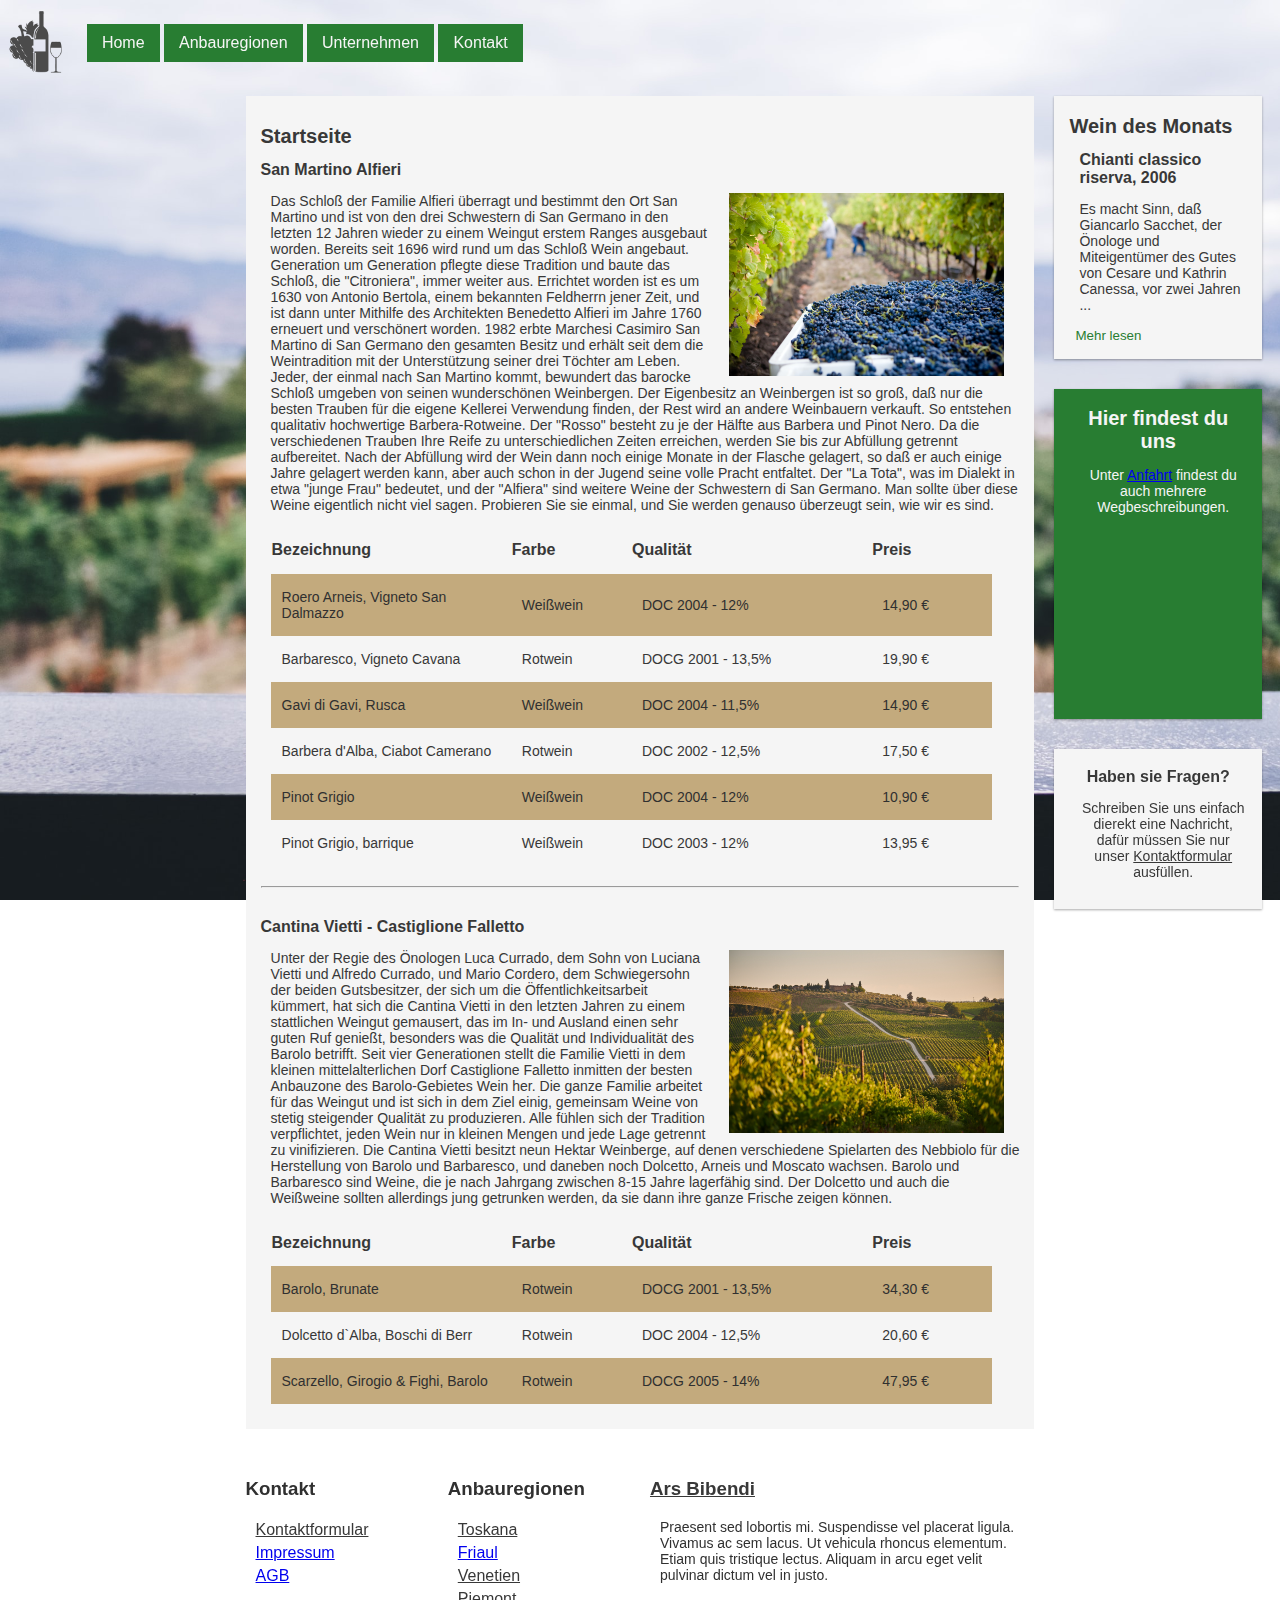
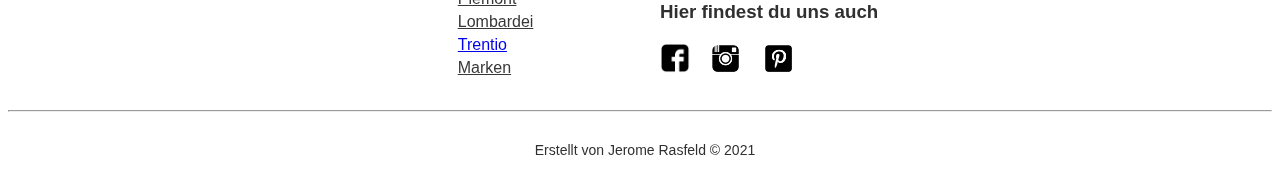
<file: index.html>
<!DOCTYPE html>
<html>
  <head>
    <title>Ars Bibendi | Weinhandel aus Hildesheim</title>
    <link rel="icon" href="img/bildmarke_trans.png">

    <meta charset="utf-8">

    <link rel="stylesheet" type="text/css" href="css/style.css">
    <link rel="stylesheet" type="text/css" href="css/menu.css">
    <link rel="stylesheet" href="css/table.css">

    <style>
      /* Hintergrundbild */
      body {
      background-image: url(/img/vineyaed_wine.jpg);
      background-size: cover;
      background-repeat: no-repeat;
      background-attachment: fixed;
      }
    </style>
  </head>

  <body>
      <div class="header">
            <img src="../img/bildmarke_trans.png" alt="illustration"/>
            <button class="button"><a href="../index.html">Home</a></button>
            <div class="dropdown-anbauregionen">
                <button class="button">Anbauregionen</button>
                <div class="dropdown-subitems-anbauregionen">
                    <a href="toskana.html">Toskana</a>
                    <a href="friaul.html">Friaul</a>
                    <a href="venetien.html">Venetien</a>
                    <a href="piemont.html">Piemont</a>
                    <a href="lombardei.html">Lombardei</a>
                    <a href="trentio.html">Trentio</a>
                    <a href="marken.html">Marken</a>
                </div>
            </div>
            <button class="button"><a href="unternehmen.html">Unternehmen</a></button>
            <div class="dropdown-kontakt">
                <button class="button">Kontakt</button>
                <div class="dropdown-subitems-kontakt">
                    <a href="direktkontakt.html">Direktkontakt</a>
                    <a href="anfahrt.html">Anfahrt</a>
                </div>
            </div>
      </div>
      
        <div class="row">
          <div class="col-3 col-s-12 menu">
          </div>
            
          <div class="col-6 col-s-12">
            <div class="content">
              <h1>Startseite</h1>
              <h2>San Martino Alfieri</h2>
              <p><img src="../img/toskana_grape.jpg" alt="Toskana Traube"></p>
              <p>Das Schloß der Familie Alfieri überragt und bestimmt den Ort San Martino und ist von den drei Schwestern di San Germano in den letzten 12 Jahren wieder 
                zu einem Weingut erstem Ranges ausgebaut worden. Bereits seit 1696 wird rund um das Schloß Wein angebaut. Generation um Generation pflegte diese Tradition 
                und baute das Schloß, die "Citroniera", immer weiter aus. Errichtet worden ist es um 1630 von Antonio Bertola, einem bekannten Feldherrn jener Zeit, und ist 
                dann unter Mithilfe des Architekten Benedetto Alfieri im Jahre 1760 erneuert und verschönert worden. 1982 erbte Marchesi Casimiro San Martino di San Germano 
                den gesamten Besitz und erhält seit dem die Weintradition mit der Unterstützung seiner drei Töchter am Leben. Jeder, der einmal nach San Martino kommt, 
                bewundert das barocke Schloß umgeben von seinen wunderschönen Weinbergen. Der Eigenbesitz an Weinbergen ist so groß, daß nur die besten Trauben für die 
                eigene Kellerei Verwendung finden, der Rest wird an andere Weinbauern verkauft. So entstehen qualitativ hochwertige Barbera-Rotweine. Der "Rosso" besteht zu 
                je der Hälfte aus Barbera und Pinot Nero. Da die verschiedenen Trauben Ihre Reife zu unterschiedlichen Zeiten erreichen, werden Sie bis zur Abfüllung getrennt 
                aufbereitet. Nach der Abfüllung wird der Wein dann noch einige Monate in der Flasche gelagert, so daß er auch einige Jahre gelagert werden kann, aber auch schon 
                in der Jugend seine volle Pracht entfaltet. Der "La Tota", was im Dialekt in etwa "junge Frau" bedeutet, und der "Alfiera" sind weitere Weine der Schwestern 
                di San Germano. Man sollte über diese Weine eigentlich nicht viel sagen. Probieren Sie sie einmal, und Sie werden genauso überzeugt sein, wie wir es sind.</p>
              <table>
                      <tr>
                      <td width="200px" align="left"><h2>Bezeichnung</h2></td>
                      <td width="100px" align="left"><h2>Farbe</h2></td>
                      <td width="200" align="left"><h2>Qualität</h2></td>
                      <td width="100px" align="left"><h2>Preis</h2></td>
                      </tr>
            
                      <tr>
                      <td><p>Roero Arneis, Vigneto San Dalmazzo</p></td>
                      <td><p>Weißwein</p></td>
                      <td><p>DOC 2004 - 12%</p></td>
                      <td><p>14,90 €</p></td>
                      </tr>
            
                      <tr>
                      <td><p>Barbaresco, Vigneto Cavana</p></td>
                      <td><p>Rotwein</p></td>
                      <td><p>DOCG 2001 - 13,5%</p></td>
                      <td><p>19,90 €</p></td>
                      </tr>
            
                      <tr>
                      <td><p>Gavi di Gavi, Rusca</p></td>
                      <td><p>Weißwein</p></td>
                      <td><p>DOC 2004 - 11,5%</p></td>
                      <td><p>14,90 €</p></td>
                      </tr>
            
                      <tr>
                      <td><p>Barbera d'Alba, Ciabot Camerano</p></td>
                      <td><p>Rotwein</p></td>
                      <td><p>DOC 2002 - 12,5%</p></td>
                      <td><p>17,50 €</p></td>
                      </tr>
            
                      <tr>
                      <td><p>Pinot Grigio</p></td>
                      <td><p>Weißwein</p></td>
                      <td><p>DOC 2004 - 12%</p></td>
                      <td><p>10,90 €</p></td>
                      </tr>
            
                      <tr>
                      <td><p>Pinot Grigio, barrique</p></td>
                      <td><p>Weißwein</p></td>
                      <td><p>DOC 2003 - 12%</p></td>
                      <td><p>13,95 €</p></td>
                      </tr>
              </table>
              <hr>
              <h2>Cantina Vietti - Castiglione Falletto</h2>
              <p><img src="../img/toskana_vineyard.jpg" alt="Toskana Weinfeld"></p>
              <p>Unter der Regie des Önologen Luca Currado, dem Sohn von Luciana Vietti und Alfredo Currado, und Mario Cordero, dem Schwiegersohn der beiden Gutsbesitzer, 
                der sich um die Öffentlichkeitsarbeit kümmert, hat sich die Cantina Vietti in den letzten Jahren zu einem stattlichen Weingut gemausert, das im In- und Ausland 
                einen sehr guten Ruf genießt, besonders was die Qualität und Individualität des Barolo betrifft. Seit vier Generationen stellt die Familie Vietti in dem kleinen 
                mittelalterlichen Dorf Castiglione Falletto inmitten der besten Anbauzone des Barolo-Gebietes Wein her. Die ganze Familie arbeitet für das Weingut und ist 
                sich in dem Ziel einig, gemeinsam Weine von stetig steigender Qualität zu produzieren. Alle fühlen sich der Tradition verpflichtet, jeden Wein nur in kleinen 
                Mengen und jede Lage getrennt zu vinifizieren. Die Cantina Vietti besitzt neun Hektar Weinberge, auf denen verschiedene Spielarten des Nebbiolo für 
                die Herstellung von Barolo und Barbaresco, und daneben noch Dolcetto, Arneis und Moscato wachsen. Barolo und Barbaresco sind Weine, die je nach Jahrgang 
                zwischen 8-15 Jahre lagerfähig sind. Der Dolcetto und auch die Weißweine sollten allerdings jung getrunken werden, da sie dann ihre ganze Frische zeigen können.</p>
              <table>
                <tr>
                <td width="200px" align="left"><h2>Bezeichnung</h2></td>
                <td width="100px" align="left"><h2>Farbe</h2></td>
                <td width="200" align="left"><h2>Qualität</h2></td>
                <td width="100px" align="left"><h2>Preis</h2></td>
                </tr>
            
                <tr>
                <td><p>Barolo, Brunate</p></td>
                <td><p>Rotwein</p></td>
                <td><p>DOCG 2001 - 13,5%</p></td>
                <td><p>34,30 €</p></td>
                </tr>
            
                <tr>
                <td><p>Dolcetto d`Alba, Boschi di Berr</p></td>
                <td><p>Rotwein</p></td>
                <td><p>DOC 2004 - 12,5%</p></td>
                <td><p>20,60 €</p></td>
                </tr>
            
                <tr>
                <td><p>Scarzello, Girogio & Fighi, Barolo</p></td>
                <td><p>Rotwein</p></td>
                <td><p>DOCG 2005 - 14%</p></td>
                <td><p>47,95 €</p></td>
                </tr>
              </table>
            </div>
          </div>
            
              
          <div class="col-3 col-s-12">
            <div class="aside" style="text-align: left;">
              <h1>Wein des Monats</h1>
              <h2 style="padding-left: 10px;">Chianti classico riserva, 2006</h2>
                <p>Es macht Sinn, daß Giancarlo Sacchet, der Önologe und Miteigentümer des
                  Gutes von Cesare und Kathrin Canessa, vor zwei Jahren
                  <span id="dots">...</span><span id="more">
                    zum "Winemaker ofthe year" bei der "Wine and Spirit Competition" in London 
                    gewählt wurde. Wahre Meisterschaft manifestiert sich gerade dann, wenn der
                    Witterungsverlauf alles andere als optimal war. Was dieser Mann aus den
                    mehr oder weniger problematischen Chianti-Classico-Jahrgängen seit 2001
                    herausholt, ist atemberaubend. Ab dem 2001er Riserva war schon zu spüren,
                    was beim 2004er noch eklatanter wird: Durch das Herunterfahren der Erträge
                    durch scharfe Traubenselektion und durch nachhaltige Extraktion gelingt
                    diesem Mann ein ungwöhnlich "stoffiger" Wein, der - wie seine Vorgänger -
                    von der vorsichtigen Reifung in kleinen, frischen Eichenfässern enorm
                    profiert hat.</span></p>
                <button onclick="myFunction()" id="myBtn">Mehr lesen</button>
            </div>
          </div>

          <div class="col-3 col-s-12">
            <div class="aside-map">
              <h1>Hier findest du uns</h1>
              <p>Unter <a href="anfahrt.html">Anfahrt</a> findest du auch mehrere Wegbeschreibungen.</p>
              <div style='height:175px;width:100%;'>
                <iframe width="100%" height="175" src=https://maps.google.de/maps?hl=de&q=Berufsbildende+Schulen+der+Stadt+Osnabrück%20%20Stüvestraße+35%20Osnabrück&t=&z=7&ie=utf8&iwloc=b&output=embed frameborder="0" scrolling="no" marginheight="0" marginwidth="0" style='height:100%;width:100%;'><a href="http://schulbiologiezentrum-leipzig.de/"  style="font-size:10px;" title="Schule" target="_blank"></a></iframe><p style="text-align:right; margin:0px; padding-top:-10px; line-height:10px;font-size:10px;margin-top: -25px;"><a href=""  style="font-size:10px;" title="" target="_blank"></a></p>
              </div>
            </div>
          </div>

          <div class="col-3 col-s-12">
            <div class="aside">
              <h2>Haben sie Fragen?</h2>
              <p>Schreiben Sie uns einfach dierekt eine Nachricht, dafür müssen Sie nur unser <a href="kontaktformular.html"  style="color: #383838;">Kontaktformular</a> ausfüllen.</p>
            </div>
          </div>
        </div>
          
      <div class="footer">
          <div class="row">
            <div class="col-3"></div>
                    <div class="col-2 col-s-6 footer">
                          <h3>Kontakt</h3>
                              <li><a href="kontaktformular.html"  style="color: #383838;">Kontaktformular</a></li>
                              <li><a href="impressum.html">Impressum</a></li>
                              <li><a href="agb.html">AGB</a></li>
                      </div>
                      <div class="col-2 col-s-6 footer">
                        <h3>Anbauregionen</h3>
                          <li><a href="toskana.html" style="color: #383838;">Toskana</a></li>
                          <li><a href="friaul.html">Friaul</a></li>
                          <li><a href="venetien.html" style="color: #383838;">Venetien</a></li>
                          <li><a href="piemont.html" style="color: #383838;">Piemont</a></li>
                          <li><a href="lombardei.html" style="color: #383838;">Lombardei</a></li>
                          <li><a href="trentio.html">Trentio</a></li>
                          <li><a href="marken.html" style="color: #383838;">Marken</a></li>
                      </div>
                      <div class="col-4 col-s-12 footer">
                          <h3><a href="../index.html" style="color: #383838;">Ars Bibendi</a></h3>
                          <p>Praesent sed lobortis mi. Suspendisse vel placerat ligula. Vivamus ac sem lacus. Ut vehicula rhoncus elementum. Etiam quis tristique lectus. Aliquam in arcu eget velit pulvinar dictum vel in justo.</p>
                          <h3 style="padding-left: 10px;">Hier findest du uns auch</h3>
                          <div style="padding-left: 10px;">
                            <a href="https://www.facebook.com/" target="_blank"><img src="../img/facebook_icon.png" style="width: 30px;height: auto;"></a>
                            <a href="https://www.instagram.com/" target="_blank"><img src="../img/instagram_icon.png" style="width: 33px;height: auto;"></a>
                            <a href="https://www.pinterest.de/" target="_blank"><img src="../img/pinterest_icon.png" style="width: 33px;height: auto;"></a>
                          </div>
                      </div>
          </div>
        <hr>
        <p class="copyright">Erstellt von Jerome Rasfeld © 2021</p>
      </div>

      <script src="../javascript/script.js"></script>
      <script>
        AOS.init({
        duration: 1200,
        })
      </script>
  </body>
</html>
</file>
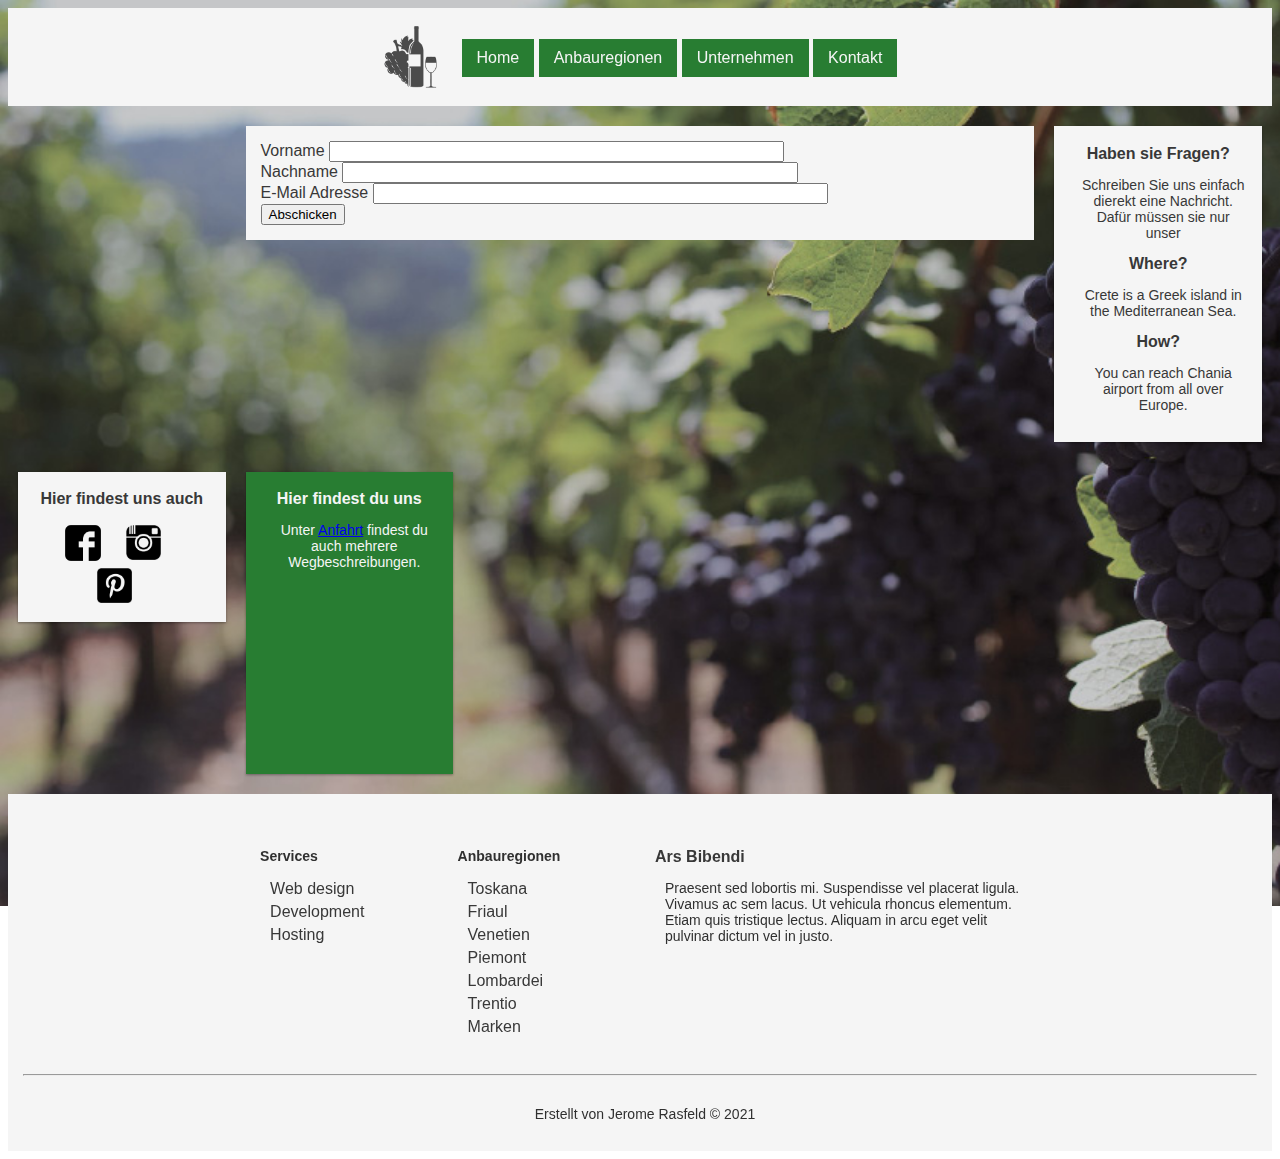
<file: html/kontaktformular.html>
<html>

    <head>
        <title>Weine aus Piemont | Ars Bibendi</title>
        <link rel="icon" href="../img/bildmarke_trans.png">
    
        <meta charset="utf-8">

        <link rel="stylesheet" type="text/css" href="../css/piemont_test.css"/>
        <link rel="stylesheet" type="text/css" href="../css/menu.css"/>
        <link rel="stylesheet" type="text/css" href="../css/formular.css"/>

        <style>
            /* Hintergrundbild */
            body {
            background-image: url(../img/vineyard.jpg);
            background-size: cover;
            background-repeat: no-repeat;
            background-attachment: fixed;
            }
        </style>

    </head>

    <body>
      <div class="header">
            <img src="../img/bildmarke_trans.png" alt="illustration"/>
            <button class="button"><a href="../index.html">Home</a></button>
            <div class="dropdown-anbauregionen">
                <button class="button">Anbauregionen</button>
                <div class="dropdown-subitems-anbauregionen">
                    <a href="toskana.html">Toskana</a>
                    <a href="friaul.html">Friaul</a>
                    <a href="venetien.html">Venetien</a>
                    <a href="piemont.html">Piemont</a>
                    <a href="lombardei.html">Lombardei</a>
                    <a href="trentio.html">Trentio</a>
                    <a href="marken.html">Marken</a>
                </div>
            </div>
            <button class="button"><a href="unternehmen.html">Unternehmen</a></button>
            <div class="dropdown-kontakt">
                <button class="button">Kontakt</button>
                <div class="dropdown-subitems-kontakt">
                    <a href="direktkontakt.html">Direktkontakt</a>
                    <a href="anfahrt.html">Anfahrt</a>
                </div>
            </div>
      </div>
      
      <div class="row">
        <div class="col-3 col-s-3 menu">

        </div>
          
        <div class="col-6 col-s-12">
          <div class="content">
            <div class="formular">
              <label for="vorname">Vorname</label>
              <input type="text" id="vorname" /><br>
              <label for="nachname">Nachname</label>
              <input type="text" id="nachname" /><br>
              <label for="mail">E-Mail Adresse</label>
              <input type="text" id="mail" />

              <br>
              <button type="submit">Abschicken</button>
            </div>
          </div>
        </div>
          
            
        <div class="col-3 col-s-12">
          <div class="aside">
            <h2>Haben sie Fragen?</h2>
            <p>Schreiben Sie uns einfach dierekt eine Nachricht. Dafür müssen sie nur unser <a href="kontaktformular.html"></a></p>
            <h2>Where?</h2>
            <p>Crete is a Greek island in the Mediterranean Sea.</p>
            <h2>How?</h2>
            <p>You can reach Chania airport from all over Europe.</p>
          </div>
        </div>

        <div class="col-3 col-s-12">
          <div class="aside icon">
            <h2>Hier findest uns auch</h2>
            <a href="https://www.facebook.com/" target="_blank"><img src="../img/facebook_icon.png" style="width: 40px;height: auto;"></a>
            <a href="https://www.instagram.com/" target="_blank"><img src="../img/instagram_icon.png" style="width: 43px;height: auto;"></a>
            <a href="https://www.pinterest.de/" target="_blank"><img src="../img/pinterest_icon.png" style="width: 43px;height: auto;"></a>
          </div>
        </div>

        <div class="col-3 col-s-12">
          <div class="aside-map">
            <h2>Hier findest du uns</h2>
            <p>Unter <a href="anfahrt.html">Anfahrt</a> findest du auch mehrere Wegbeschreibungen.</p>
            <div style='height:175px;width:100%;'>
              <iframe width="100%" height="175" src=https://maps.google.de/maps?hl=de&q=Berufsbildende+Schulen+der+Stadt+Osnabrück%20%20Stüvestraße+35%20Osnabrück&t=&z=7&ie=utf8&iwloc=b&output=embed frameborder="0" scrolling="no" marginheight="0" marginwidth="0" style='height:100%;width:100%;'><a href="http://schulbiologiezentrum-leipzig.de/"  style="font-size:10px;" title="Schule" target="_blank"></a></iframe><p style="text-align:right; margin:0px; padding-top:-10px; line-height:10px;font-size:10px;margin-top: -25px;"><a href=""  style="font-size:10px;" title="" target="_blank"></a></p>
            </div>
          </div>
        </div>

      </div>
          
      <div class="footer">
          <div class="row">
            <div class="col-3"></div>
                    <div class="col-2 col-s-6 footer">
                          <h3>Services</h3>
                              <li><a href="#">Web design</a></li>
                              <li><a href="#">Development</a></li>
                              <li><a href="#">Hosting</a></li>
                      </div>
                      <div class="col-2 col-s-6 footer">
                        <h3>Anbauregionen</h3>
                          <li><a href="toskana.html" style="color: #383838;">Toskana</a></li>
                          <li><a href="friaul.html">Friaul</a></li>
                          <li><a href="venetien.html" style="color: #383838;">Venetien</a></li>
                          <li><a href="piemont.html" style="color: #383838;">Piemont</a></li>
                          <li><a href="lombardei.html" style="color: #383838;">Lombardei</a></li>
                          <li><a href="trentio.html">Trentio</a></li>
                          <li><a href="marken.html" style="color: #383838;">Marken</a></li>
                      </div>
                      <div class="col-4 col-s-12 footer">
                          <h3><a href="../index.html" style="color: #383838;">Ars Bibendi</a></h3>
                          <p>Praesent sed lobortis mi. Suspendisse vel placerat ligula. Vivamus ac sem lacus. Ut vehicula rhoncus elementum. Etiam quis tristique lectus. Aliquam in arcu eget velit pulvinar dictum vel in justo.</p>
                      </div>
          </div>
        <hr>
        <p class="copyright">Erstellt von Jerome Rasfeld © 2021</p>
      </div>

    </body>

</html>
</file>
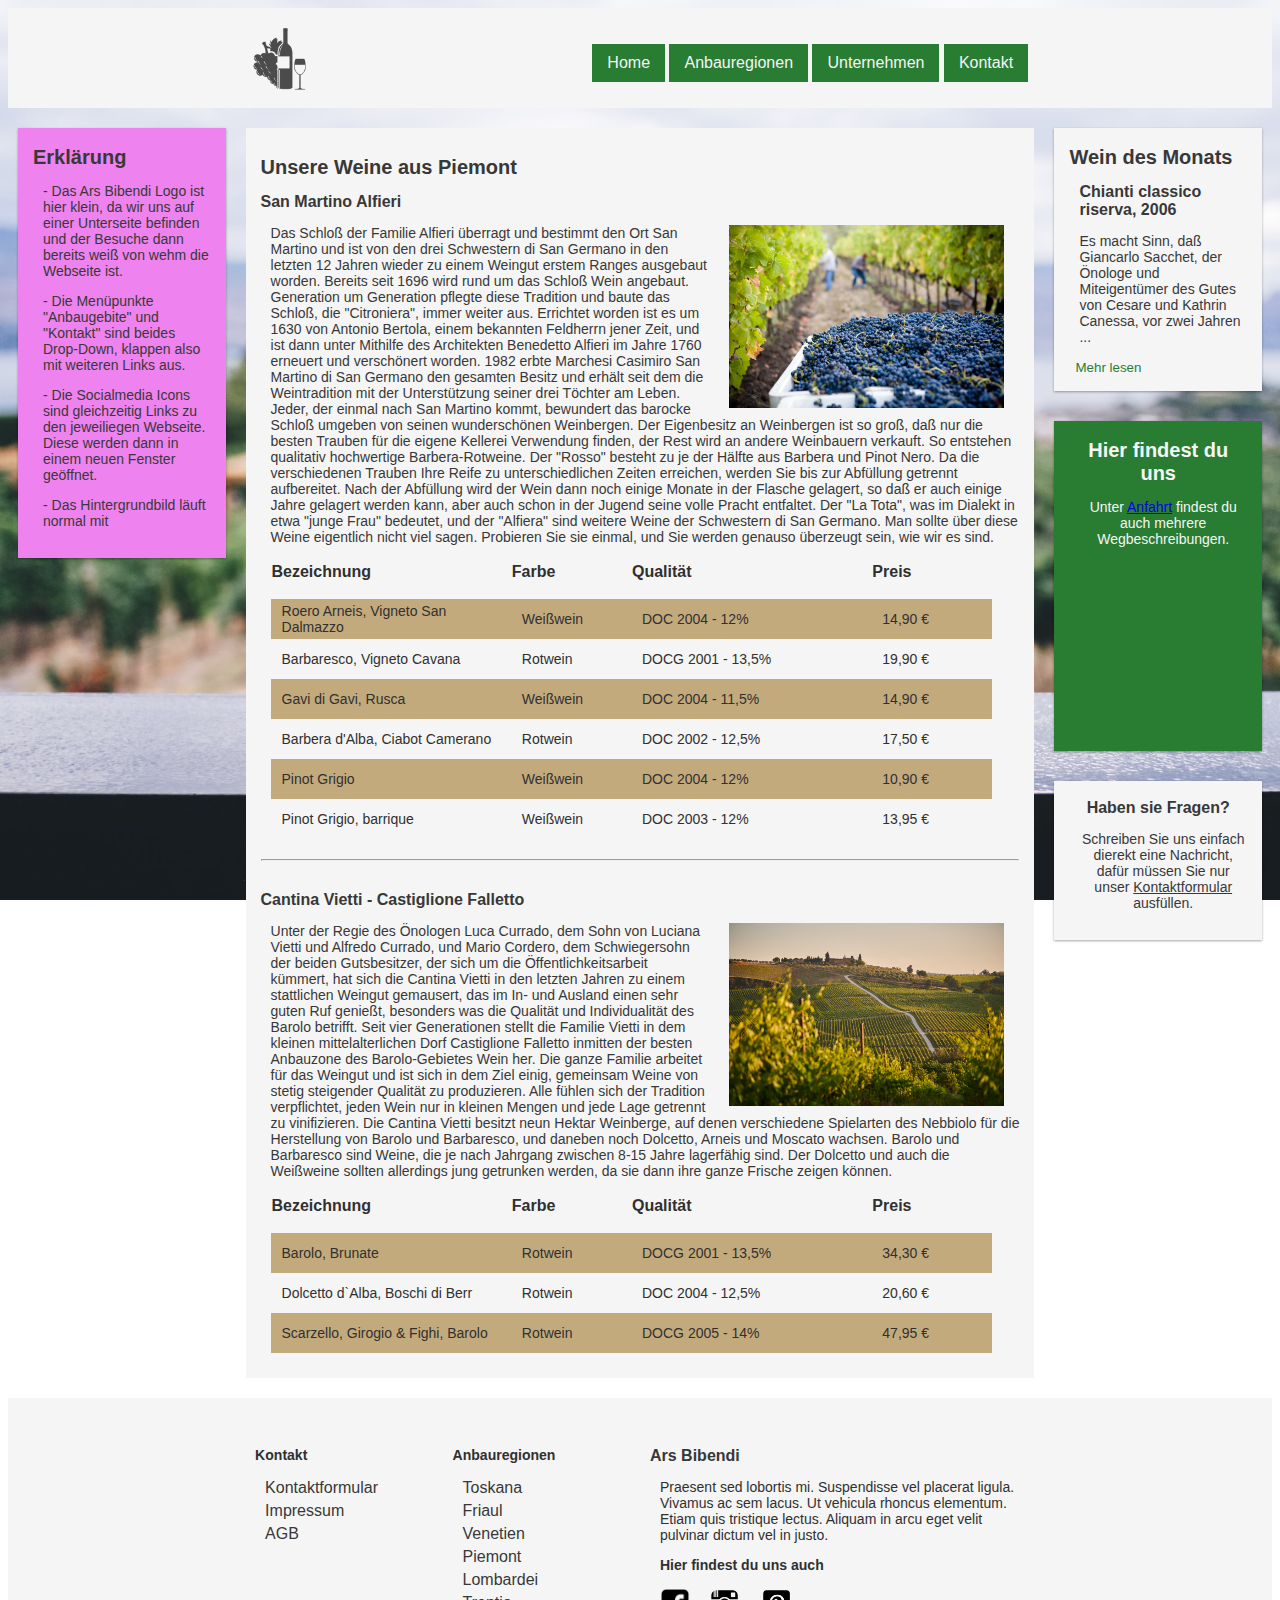
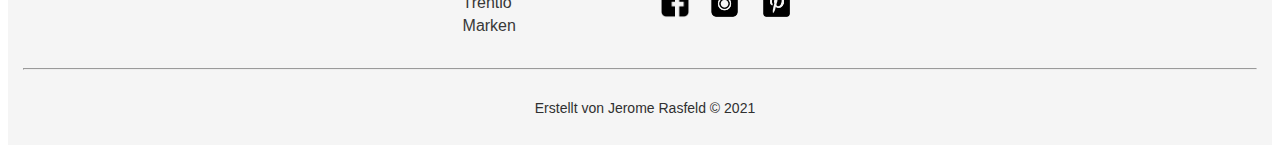
<file: html/piemont.html>
<html>

    <head>
        <title>Weine aus Piemont | Ars Bibendi</title>
        <link rel="icon" href="../img/bildmarke_trans.png">
    
        <meta charset="utf-8">

        <link rel="stylesheet" type="text/css" href="../css/style.css"/>
        <link rel="stylesheet" type="text/css" href="../css/menu.css"/>
        <link rel="stylesheet" type="text/css" href="../css/table.css"/>

        <style>
            /* Hintergrundbild */
            body {
            background-image: url(../img/vineyaed_wine.jpg);
            background-size: cover;
            background-repeat: no-repeat;
            background-attachment: fixed;
            }
        </style>

    </head>

    <body>
      <header>
        <div class="row">
          <div class="logo col-4 col-s-12">
            <img src="../img/bildmarke_trans.png" alt="illustration"/>
          </div>
          <div class="menu col-8 col-s-12" align="right">
            <button class="button"><a href="../index.html">Home</a></button>
            <div class="dropdown-anbauregionen">
            <button class="button">Anbauregionen</button>
            <div class="dropdown-subitems-anbauregionen">
                <a href="toskana.html">Toskana</a>
                <a href="friaul.html">Friaul</a>
                <a href="venetien.html">Venetien</a>
                <a href="piemont.html">Piemont</a>
                <a href="lombardei.html">Lombardei</a>
                <a href="trentio.html">Trentio</a>
                <a href="marken.html">Marken</a>
            </div>
            </div>
            <button class="button"><a href="unternehmen.html">Unternehmen</a></button>
            <div class="dropdown-kontakt">
            <button class="button">Kontakt</button>
            <div class="dropdown-subitems-kontakt">
                <a href="direktkontakt.html">Direktkontakt</a>
                <a href="anfahrt.html">Anfahrt</a>
            </div>
            </div>
          </div>
        </div>
      </header>
      
      <div class="row">
        <div class="col-3 col-s-12">
          <div class="aside" style="text-align: left; background-color: violet;">
            <h1>Erklärung</h1>
            <p>- Das Ars Bibendi Logo ist hier klein, da wir uns auf einer Unterseite befinden und der Besuche dann bereits weiß von wehm die Webseite ist.</p>
            <p>- Die Menüpunkte "Anbaugebite" und "Kontakt" sind beides Drop-Down, klappen also mit weiteren Links aus.</p>
            <p>- Die Socialmedia Icons sind gleichzeitig Links zu den jeweiliegen Webseite. <br> Diese werden dann in einem neuen Fenster geöffnet.</p>
            <p>- Das Hintergrundbild läuft normal mit</p>
          </div>
        </div>
          
        <div class="col-6 col-s-12">
          <div class="content">
            <h1>Unsere Weine aus Piemont</h1>
            <h2>San Martino Alfieri</h2>
            <p><img src="../img/toskana_grape.jpg" alt="Toskana Traube"></p>
            <p>Das Schloß der Familie Alfieri überragt und bestimmt den Ort San Martino und ist von den drei Schwestern di San Germano in den letzten 12 Jahren wieder 
              zu einem Weingut erstem Ranges ausgebaut worden. Bereits seit 1696 wird rund um das Schloß Wein angebaut. Generation um Generation pflegte diese Tradition 
              und baute das Schloß, die "Citroniera", immer weiter aus. Errichtet worden ist es um 1630 von Antonio Bertola, einem bekannten Feldherrn jener Zeit, und ist 
              dann unter Mithilfe des Architekten Benedetto Alfieri im Jahre 1760 erneuert und verschönert worden. 1982 erbte Marchesi Casimiro San Martino di San Germano 
              den gesamten Besitz und erhält seit dem die Weintradition mit der Unterstützung seiner drei Töchter am Leben. Jeder, der einmal nach San Martino kommt, 
              bewundert das barocke Schloß umgeben von seinen wunderschönen Weinbergen. Der Eigenbesitz an Weinbergen ist so groß, daß nur die besten Trauben für die 
              eigene Kellerei Verwendung finden, der Rest wird an andere Weinbauern verkauft. So entstehen qualitativ hochwertige Barbera-Rotweine. Der "Rosso" besteht zu 
              je der Hälfte aus Barbera und Pinot Nero. Da die verschiedenen Trauben Ihre Reife zu unterschiedlichen Zeiten erreichen, werden Sie bis zur Abfüllung getrennt 
              aufbereitet. Nach der Abfüllung wird der Wein dann noch einige Monate in der Flasche gelagert, so daß er auch einige Jahre gelagert werden kann, aber auch schon 
              in der Jugend seine volle Pracht entfaltet. Der "La Tota", was im Dialekt in etwa "junge Frau" bedeutet, und der "Alfiera" sind weitere Weine der Schwestern 
              di San Germano. Man sollte über diese Weine eigentlich nicht viel sagen. Probieren Sie sie einmal, und Sie werden genauso überzeugt sein, wie wir es sind.</p>
            <table>
                    <tr>
                    <td width="200px" align="left"><h2>Bezeichnung</h2></td>
                    <td width="100px" align="left"><h2>Farbe</h2></td>
                    <td width="200" align="left"><h2>Qualität</h2></td>
                    <td width="100px" align="left"><h2>Preis</h2></td>
                    </tr>
          
                    <tr>
                    <td><p>Roero Arneis, Vigneto San Dalmazzo</p></td>
                    <td><p>Weißwein</p></td>
                    <td><p>DOC 2004 - 12%</p></td>
                    <td><p>14,90 €</p></td>
                    </tr>
          
                    <tr>
                    <td><p>Barbaresco, Vigneto Cavana</p></td>
                    <td><p>Rotwein</p></td>
                    <td><p>DOCG 2001 - 13,5%</p></td>
                    <td><p>19,90 €</p></td>
                    </tr>
          
                    <tr>
                    <td><p>Gavi di Gavi, Rusca</p></td>
                    <td><p>Weißwein</p></td>
                    <td><p>DOC 2004 - 11,5%</p></td>
                    <td><p>14,90 €</p></td>
                    </tr>
          
                    <tr>
                    <td><p>Barbera d'Alba, Ciabot Camerano</p></td>
                    <td><p>Rotwein</p></td>
                    <td><p>DOC 2002 - 12,5%</p></td>
                    <td><p>17,50 €</p></td>
                    </tr>
          
                    <tr>
                    <td><p>Pinot Grigio</p></td>
                    <td><p>Weißwein</p></td>
                    <td><p>DOC 2004 - 12%</p></td>
                    <td><p>10,90 €</p></td>
                    </tr>
          
                    <tr>
                    <td><p>Pinot Grigio, barrique</p></td>
                    <td><p>Weißwein</p></td>
                    <td><p>DOC 2003 - 12%</p></td>
                    <td><p>13,95 €</p></td>
                    </tr>
            </table>
            <hr>
            <h2>Cantina Vietti - Castiglione Falletto</h2>
            <p><img src="../img/toskana_vineyard.jpg" alt="Toskana Weinfeld"></p>
            <p>Unter der Regie des Önologen Luca Currado, dem Sohn von Luciana Vietti und Alfredo Currado, und Mario Cordero, dem Schwiegersohn der beiden Gutsbesitzer, 
              der sich um die Öffentlichkeitsarbeit kümmert, hat sich die Cantina Vietti in den letzten Jahren zu einem stattlichen Weingut gemausert, das im In- und Ausland 
              einen sehr guten Ruf genießt, besonders was die Qualität und Individualität des Barolo betrifft. Seit vier Generationen stellt die Familie Vietti in dem kleinen 
              mittelalterlichen Dorf Castiglione Falletto inmitten der besten Anbauzone des Barolo-Gebietes Wein her. Die ganze Familie arbeitet für das Weingut und ist 
              sich in dem Ziel einig, gemeinsam Weine von stetig steigender Qualität zu produzieren. Alle fühlen sich der Tradition verpflichtet, jeden Wein nur in kleinen 
              Mengen und jede Lage getrennt zu vinifizieren. Die Cantina Vietti besitzt neun Hektar Weinberge, auf denen verschiedene Spielarten des Nebbiolo für 
              die Herstellung von Barolo und Barbaresco, und daneben noch Dolcetto, Arneis und Moscato wachsen. Barolo und Barbaresco sind Weine, die je nach Jahrgang 
              zwischen 8-15 Jahre lagerfähig sind. Der Dolcetto und auch die Weißweine sollten allerdings jung getrunken werden, da sie dann ihre ganze Frische zeigen können.</p>
            <table>
              <tr>
              <td width="200px" align="left"><h2>Bezeichnung</h2></td>
              <td width="100px" align="left"><h2>Farbe</h2></td>
              <td width="200" align="left"><h2>Qualität</h2></td>
              <td width="100px" align="left"><h2>Preis</h2></td>
              </tr>
          
              <tr>
              <td><p>Barolo, Brunate</p></td>
              <td><p>Rotwein</p></td>
              <td><p>DOCG 2001 - 13,5%</p></td>
              <td><p>34,30 €</p></td>
              </tr>
          
              <tr>
              <td><p>Dolcetto d`Alba, Boschi di Berr</p></td>
              <td><p>Rotwein</p></td>
              <td><p>DOC 2004 - 12,5%</p></td>
              <td><p>20,60 €</p></td>
              </tr>
          
              <tr>
              <td><p>Scarzello, Girogio & Fighi, Barolo</p></td>
              <td><p>Rotwein</p></td>
              <td><p>DOCG 2005 - 14%</p></td>
              <td><p>47,95 €</p></td>
              </tr>
            </table>
          </div>
        </div>
          
            
        <div class="col-3 col-s-12">
          <div class="aside" style="text-align: left;">
            <h1>Wein des Monats</h1>
            <h2 style="padding-left: 10px;">Chianti classico riserva, 2006</h2>
              <p>Es macht Sinn, daß Giancarlo Sacchet, der Önologe und Miteigentümer des
                Gutes von Cesare und Kathrin Canessa, vor zwei Jahren
                <span id="dots">...</span><span id="more">
                  zum "Winemaker ofthe year" bei der "Wine and Spirit Competition" in London 
                  gewählt wurde. Wahre Meisterschaft manifestiert sich gerade dann, wenn der
                  Witterungsverlauf alles andere als optimal war. Was dieser Mann aus den
                  mehr oder weniger problematischen Chianti-Classico-Jahrgängen seit 2001
                  herausholt, ist atemberaubend. Ab dem 2001er Riserva war schon zu spüren,
                  was beim 2004er noch eklatanter wird: Durch das Herunterfahren der Erträge
                  durch scharfe Traubenselektion und durch nachhaltige Extraktion gelingt
                  diesem Mann ein ungwöhnlich "stoffiger" Wein, der - wie seine Vorgänger -
                  von der vorsichtigen Reifung in kleinen, frischen Eichenfässern enorm
                  profiert hat.</span></p>
                <button onclick="myFunction()" id="myBtn">Mehr lesen</button>
          </div>
        </div>

        <div class="col-3 col-s-12">
          <div class="aside-map">
            <h1>Hier findest du uns</h1>
            <p>Unter <a href="anfahrt.html">Anfahrt</a> findest du auch mehrere Wegbeschreibungen.</p>
            <div style='height:175px;width:100%;'>
              <iframe width="100%" height="175" src=https://maps.google.de/maps?hl=de&q=Berufsbildende+Schulen+der+Stadt+Osnabrück%20%20Stüvestraße+35%20Osnabrück&t=&z=7&ie=utf8&iwloc=b&output=embed frameborder="0" scrolling="no" marginheight="0" marginwidth="0" style='height:100%;width:100%;'><a href="http://schulbiologiezentrum-leipzig.de/"  style="font-size:10px;" title="Schule" target="_blank"></a></iframe><p style="text-align:right; margin:0px; padding-top:-10px; line-height:10px;font-size:10px;margin-top: -25px;"><a href=""  style="font-size:10px;" title="" target="_blank"></a></p>
            </div>
          </div>
        </div>

        <div class="col-3 col-s-12">
          <div class="aside">
            <h2>Haben sie Fragen?</h2>
            <p>Schreiben Sie uns einfach dierekt eine Nachricht, dafür müssen Sie nur unser <a href="kontaktformular.html"  style="color: #383838;">Kontaktformular</a> ausfüllen.</p>
          </div>
        </div>

      </div>
          
      <footer>
          <div class="row">
            <div class="col-3"></div>
                    <div class="col-2 col-s-6 footer">
                          <h3>Kontakt</h3>
                              <li><a href="kontaktformular.html"  style="color: #383838;">Kontaktformular</a></li>
                              <li><a href="impressum.html">Impressum</a></li>
                              <li><a href="agb.html">AGB</a></li>
                      </div>
                      <div class="col-2 col-s-6 footer">
                        <h3>Anbauregionen</h3>
                          <li><a href="toskana.html" style="color: #383838;">Toskana</a></li>
                          <li><a href="friaul.html">Friaul</a></li>
                          <li><a href="venetien.html" style="color: #383838;">Venetien</a></li>
                          <li><a href="piemont.html" style="color: #383838;">Piemont</a></li>
                          <li><a href="lombardei.html" style="color: #383838;">Lombardei</a></li>
                          <li><a href="trentio.html">Trentio</a></li>
                          <li><a href="marken.html" style="color: #383838;">Marken</a></li>
                      </div>
                      <div class="col-4 col-s-12 footer">
                          <h3><a href="../index.html" style="color: #383838;">Ars Bibendi</a></h3>
                          <p>Praesent sed lobortis mi. Suspendisse vel placerat ligula. Vivamus ac sem lacus. Ut vehicula rhoncus elementum. Etiam quis tristique lectus. Aliquam in arcu eget velit pulvinar dictum vel in justo.</p>
                          <h3 style="padding-left: 10px;">Hier findest du uns auch</h3>
                          <div style="padding-left: 10px;">
                            <a href="https://www.facebook.com/" target="_blank"><img src="../img/facebook_icon.png" style="width: 30px;height: auto;"></a>
                            <a href="https://www.instagram.com/" target="_blank"><img src="../img/instagram_icon.png" style="width: 33px;height: auto;"></a>
                            <a href="https://www.pinterest.de/" target="_blank"><img src="../img/pinterest_icon.png" style="width: 33px;height: auto;"></a>
                          </div>
                      </div>
          </div>
        <hr>
        <p class="copyright">Erstellt von Jerome Rasfeld © 2021</p>
      </footer>

      <script src="../javascript/script.js"></script>
    </body>

</html>
</file>
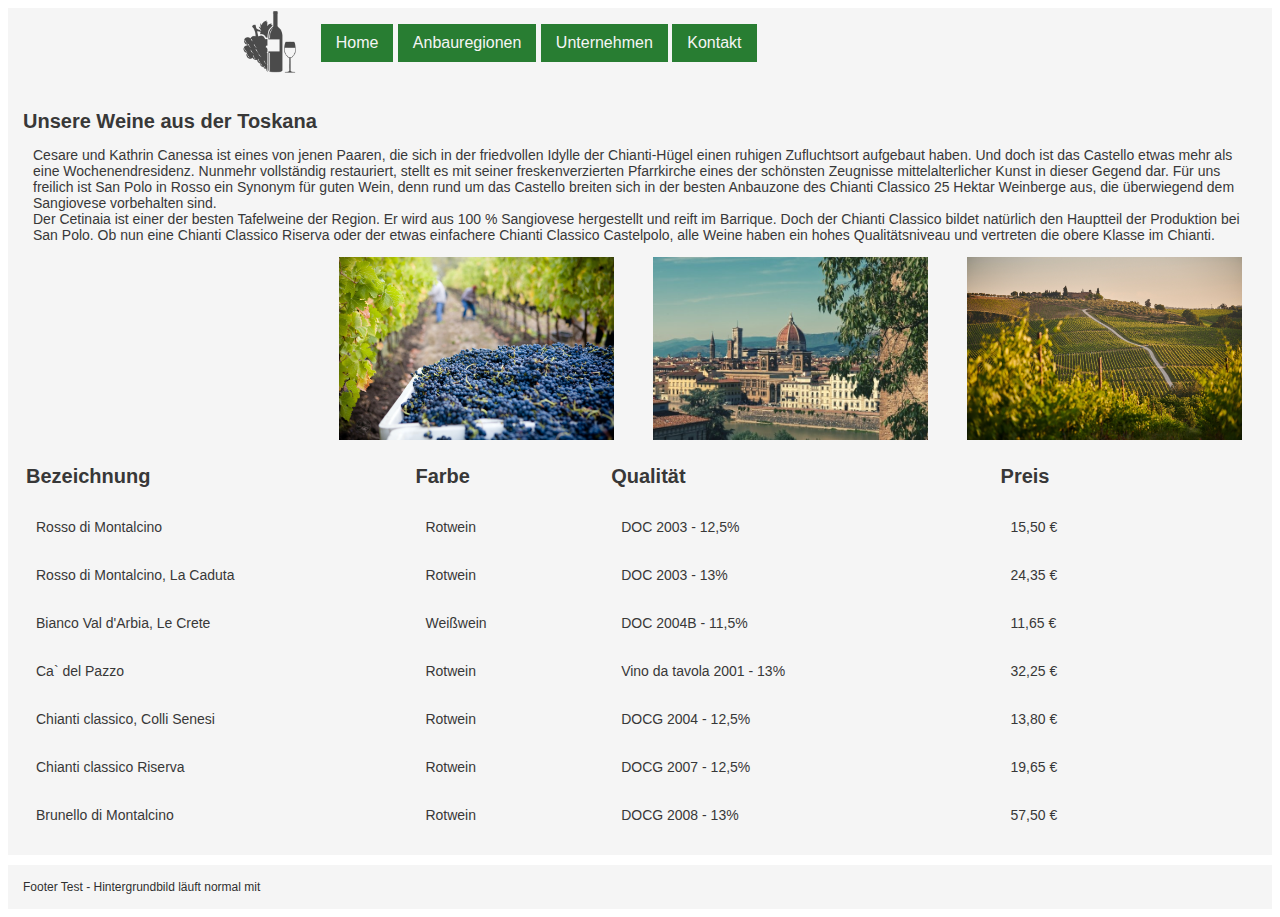
<file: html/toskana.html>
<!DOCTYPE html>
<html>
  <head>
    <title>Ars Bibendi | Weine aus der Toskana</title>
    <link rel="icon" href="../img/bildmarke_trans.png">

    <meta charset="utf-8">

    <link rel="stylesheet" type="text/css" href="../css/style.css">
    <link rel="stylesheet" type="text/css" href="../css/menu.css">
  </head>
  <body>
    <header>
      <img src="../img/bildmarke_trans.png" alt="illustration"/>
      <button href="../index.html" class="button">Home</button>
      <div class="dropdown-anbauregionen">
        <button class="button">Anbauregionen</button>
        <div class="dropdown-subitems-anbauregionen">
          <a href="toskana.html">Toskana</a>
          <a href="friaul.html">Friaul</a>
          <a href="venetien.html">Venetien</a>
          <a href="piemont.html">Piemont</a>
          <a href="lombardei.html">Lombardei</a>
          <a href="trentio.html">Trentio</a>
          <a href="marken.html">Marken</a>
        </div>
      </div>
      <button href="unternehmen.html" class="button">Unternehmen</button>
      <div class="dropdown-kontakt">
        <button class="button">Kontakt</button>
        <div class="dropdown-subitems-kontakt">
          <a href="direktkontakt.html">Direktkontakt</a>
          <a href="anfahrt.html">Anfahrt</a>
        </div>
      </div>
    </header>

    <div class="content-background">
      <div class="content">

      <div class="toskana-weine">
        <h1>Unsere Weine aus der Toskana</h1>
          <p>Cesare und Kathrin Canessa ist eines von jenen Paaren, die sich in der friedvollen Idylle der
          Chianti-Hügel einen ruhigen Zufluchtsort aufgebaut haben. Und doch ist das Castello etwas
          mehr als eine Wochenendresidenz. Nunmehr vollständig restauriert, stellt es mit seiner
          freskenverzierten Pfarrkirche eines der schönsten Zeugnisse mittelalterlicher Kunst in dieser
          Gegend dar. Für uns freilich ist San Polo in Rosso ein Synonym für guten Wein, denn rund
          um das Castello breiten sich in der besten Anbauzone des Chianti Classico 25 Hektar
          Weinberge aus, die überwiegend dem Sangiovese vorbehalten sind.<br>
          Der Cetinaia ist einer der besten Tafelweine der Region. Er wird aus 100 % Sangiovese
          hergestellt und reift im Barrique. Doch der Chianti Classico bildet natürlich den Hauptteil der
          Produktion bei San Polo. Ob nun eine Chianti Classico Riserva oder der etwas einfachere
          Chianti Classico Castelpolo, alle Weine haben ein hohes Qualitätsniveau und vertreten die
          obere Klasse im Chianti.</p>
      </div>

      <div class="gallery">
        <div class="picture">
          <img src="../img/toskana_vineyard.jpg" alt="toskana-weinfeld"/>
        </div>
        <div class="picture">
          <img src="../img/toskana_city.jpg" alt="toskana-stadt"/>
        </div>
        <div class="picture">
          <img src="../img/toskana_grape.jpg" alt="toskana-traube"/>
        </div>
      </div>


      <table>
          <tr>
          <th width="200px" align="left"><h1>Bezeichnung</h1></th>
          <th width="100px" align="left"><h1>Farbe</h1></th>
          <th width="200" align="left"><h1>Qualität</h1></th>
          <th width="100px" align="left"><h1>Preis</h1></th>
          </tr>

          <tr>
          <td><p>Rosso di Montalcino</p></td>
          <td><p>Rotwein</p></td>
          <td><p>DOC 2003 - 12,5%</p></td>
          <td><p>15,50 €</p></td>
          </tr>

          <tr>
          <td><p>Rosso di Montalcino, La Caduta </p></td>
          <td><p>Rotwein</p></td>
          <td><p>DOC 2003 - 13%</p></td>
          <td><p>24,35 €</p></td>
          </tr>

          <tr>
          <td><p>Bianco Val d'Arbia, Le Crete</p></td>
          <td><p>Weißwein</p></td>
          <td><p>DOC 2004B - 11,5%</p></td>
          <td><p>11,65 €</p></td>
          </tr>

          <tr>
          <td><p>Ca` del Pazzo</p></td>
          <td><p>Rotwein</p></td>
          <td><p>Vino da tavola 2001 - 13%</p></td>
          <td><p>32,25 €</p></td>
          </tr>

          <tr>
          <td><p>Chianti classico, Colli Senesi</p></td>
          <td><p>Rotwein</p></td>
          <td><p>DOCG 2004 - 12,5%</p></td>
          <td><p>13,80 €</p></td>
          </tr>

          <tr>
          <td><p>Chianti classico Riserva</p></td>
          <td><p>Rotwein</p></td>
          <td><p>DOCG 2007 - 12,5%</p></td>
          <td><p>19,65 €</p></td>
          </tr>

          <tr>
          <td><p>Brunello di Montalcino</p></td>
          <td><p>Rotwein</p></td>
          <td><p>DOCG 2008 - 13%</p></td>
          <td><p>57,50 €</p></td>
          </tr>

      </table>

      </div>
    </div>

    <footer>
      Footer Test - Hintergrundbild läuft normal mit
    </footer>

  </body>
</html>
</file>
<file: css/style.css>
* {
    box-sizing: border-box;
}
  
.row::after {
    content: "";
    clear: both;
    display: table;
}
  
[class*="col-"] {
    float: left;
    padding: 20px 10px 10px 10px;
}
  
header {
    background-color: #f5f5f5;
    padding: 0px 18.5% 5px 18.5%;
}

header a {
    text-align: center;
}

/* Sidecontent */
.aside {
    background-color: #f5f5f5;
    padding: 5px 15px 15px 15px;
    color: #383838;
    text-align: center;
    font-size: 14px;
    box-shadow: 0 1px 3px rgba(0,0,0,0.12), 0 1px 2px rgba(0,0,0,0.24);
}
.aside a:link, a:visited {
    color: #383838;
}

.aside-map {
    background-color: #287d32;

    padding: 5px 15px 15px 15px;
    color: #f5f5f5;
    text-align: center;
    font-size: 14px;
    box-shadow: 0 1px 3px rgba(0,0,0,0.12), 0 1px 2px rgba(0,0,0,0.24);
}

.aside button {
    background-color: #f5f5f5;
    border: none;
    color: #287d32;
    text-decoration: none;
    display: inline-block;
}

/* Wein des Monats - Mehr anzeigen */
#more {display: none;}

/* Maincontent */
.content {
    background-color: #f5f5f5;
    padding: 15px;
    color: #383838;
}

.content img {
    float: right;
    margin-left: 1.5em;
    margin-bottom: 0.5em;
}
.content img {
    width: 275px;
    height: auto;
}

table {
    width: 95%;
}

hr {
    color: gray;
    margin: 20px 0px 30px 0px;
}

/* Footer */
footer {
    background-color: #f5f5f5;
    text-align: left;
    font-size: 12px;
    padding: 15px;

    margin-top: 10px;
}

footer a:link, a:visited {
    text-decoration: none;
    color: #383838;
    font-size: 16px;
}

li {
    padding: 2.5px 0px 2.5px 10px;
}

ul, li {
    list-style: none;
}

.copyright {
    text-align: center;
}


  /* For mobile phones: */
  [class*="col-"] {
    width: 100%;
  }
  
@media only screen and (min-width: 600px) {
    /* For tablets: */
    .col-s-1 {width: 8.33%;}
    .col-s-2 {width: 16.66%;}
    .col-s-3 {width: 25%;}
    .col-s-4 {width: 33.33%;}
    .col-s-5 {width: 41.66%;}
    .col-s-6 {width: 50%;}
    .col-s-7 {width: 58.33%;}
    .col-s-8 {width: 66.66%;}
    .col-s-9 {width: 75%;}
    .col-s-10 {width: 83.33%;}
    .col-s-11 {width: 91.66%;}
    .col-s-12 {width: 100%;}
}

@media only screen and (min-width: 768px) {
    /* For desktop: */
    .col-1 {width: 8.33%;}
    .col-2 {width: 16%;}
    .col-3 {width: 18%;} /* Sidemenus */
    .col-3_5 {width: 25%;}
    .col-4 {width: 32%;}
    .col-5 {width: 41.66%;}
    .col-5_5 {width: 50%;}
    .col-6 {width: 64%;} /* Content */
    .col-7 {width: 58.33%;}
    .col-8 {width: 68%;}
    .col-9 {width: 75%;}
    .col-10 {width: 83.33%;}
    .col-11 {width: 91.66%;}
    .col-12 {width: 100%;}
}

/* Schriften */
@import url(http://fonts.googleapis.com/css?family=Bree+Serif);
html {
    font-family:  'Bree Serif', serif;
}

body {
    font-family:verdana,arial,sans-serif;
    color: #303030;
}

    /* headline erster ordnung */
    h1 {
        font-size: 20px;
    }

    h2 {
        font-size: 16px;
    }

    /* paragraph = mengentext */
    p {
        font-size:14px;
        padding-left: 10px;
    }
</file>
<file: css/menu.css>
img {
    height: 65px;
    width: auto;

    margin-right: 15px;
    vertical-align: middle;
}

/* Dropdown Button */
.button {
    background-color: #287d32;
    color: #f5f5f5;
    padding: 10px 15px 10px 15px;
    font-size: 16px;
    border: none;

    margin-top: 16px;
}

button a:link, a:visited {
    text-decoration: none;
    color: #f5f5f5;
    font-size: 16px;
}

    /* Anbaugebite */
        /* The container <div> - needed to position the dropdown content */
        .dropdown-anbauregionen {
            position: relative;
            display: inline-block;
        }
        /* Dropdown Content (Hidden by Default) */
        .dropdown-subitems-anbauregionen {
            display: none;
            position: absolute;
            background-color: #f5f5f5;
            min-width: 160px;
            box-shadow: 0px 8px 16px 0px rgba(0,0,0,0.2);
            z-index: 1;
        }
        /* Links inside the dropdown */
        .dropdown-subitems-anbauregionen a {
            color: #303030;
            padding: 12px 16px;
            text-decoration: none;
            display: block;
        }
        /* Change color of dropdown links on hover */
        .dropdown-subitems-anbauregionen a:hover {background-color: #f5f5f5;}
        /* Show the dropdown menu on hover */
        .dropdown-anbauregionen:hover .dropdown-subitems-anbauregionen {display: block;}
        /* Change the background color of the dropdown button when the dropdown content is shown */
        .dropdown-anbauregionen:hover .anbauregionen-button {background-color: #287d32;}

    /* Kontakt */
        /* The container <div> - needed to position the dropdown content */
        .dropdown-kontakt {
            position: relative;
            display: inline-block;
        }
        /* Dropdown Content (Hidden by Default) */
        .dropdown-subitems-kontakt {
            display: none;
            position: absolute;
            background-color: #f5f5f5;
            min-width: 160px;
            box-shadow: 0px 8px 16px 0px rgba(0,0,0,0.2);
            z-index: 1;
        }
        /* Links inside the dropdown */
        .dropdown-subitems-kontakt a {
            color: #303030;
            padding: 12px 16px;
            text-decoration: none;
            display: block;
        }
        /* Change color of dropdown links on hover */
        .dropdown-subitems-kontakt a:hover {background-color: #f5f5f5;}
        /* Show the dropdown menu on hover */
        .dropdown-kontakt:hover .dropdown-subitems-kontakt {display: block;}
        /* Change the background color of the dropdown button when the dropdown content is shown */
        .dropdown-kontakt:hover .kontakt-button {background-color: #287d32;}
</file>
<file: css/table.css>
th {
    background-color: #F5F5F5;
    height: 30px;
    padding-top: 10px;
}

td {
    background-color: #F5F5F5;
    height: 40px;
}

th [scope=row] {
    color: #303030;
    text-align: right;
}

tbody tr:nth-child(even) td {
    background-color: #C3AA7D;
    color: #303030;
}

table { 
    border-collapse: collapse;
    margin: 10px;
}
</file>
<file: css/piemont_test.css>
* {
    box-sizing: border-box;
}
  
.row::after {
    content: "";
    clear: both;
    display: table;
}
  
[class*="col-"] {
    float: left;
    padding: 20px 10px 10px 10px;
}
  
.header {
    background-color: #f5f5f5;
    padding: 15px;
    text-align: center;
}


/* Sidecontent */
.aside {
    background-color: #f5f5f5;

    padding: 5px 15px 15px 15px;
    color: #383838;
    text-align: center;
    font-size: 14px;
    box-shadow: 0 1px 3px rgba(0,0,0,0.12), 0 1px 2px rgba(0,0,0,0.24);
}
.aside a:link, a:visited {
    color: #383838;
}

.aside-map {
    background-color: #287d32;

    padding: 5px 15px 15px 15px;
    color: #f5f5f5;
    text-align: center;
    font-size: 14px;
    box-shadow: 0 1px 3px rgba(0,0,0,0.12), 0 1px 2px rgba(0,0,0,0.24);
}

.aside button {
    background-color: #f5f5f5;
    border: none;
    color: #287d32;
    text-decoration: none;
    display: inline-block;
}

/* Maincontent */
.content {
    background-color: #f5f5f5;
    padding: 15px;
    color: #383838;
}

.content img {
    float: right;
    margin-left: 1.5em;
    margin-bottom: 0.5em;
}
.content img {
    width: 275px;
    height: auto;
}

table {
    width: 95%;
}

hr {
    color: gray;
    margin: 20px 0px 30px 0px;
}

/* Footer */
.footer {
    background-color: #f5f5f5;
    text-align: left;
    font-size: 12px;
    padding: 15px;

    margin-top: 10px;
}

.footer a:link, a:visited {
    text-decoration: none;
    color: #383838;
    font-size: 16px;
}

li {
    padding: 2.5px 0px 2.5px 10px;
}

ul, li {
    list-style: none;
}

.copyright {
    text-align: center;
}


  /* For mobile phones: */
  [class*="col-"] {
    width: 100%;
  }
  
@media only screen and (min-width: 600px) {
    /* For tablets: */
    .col-s-1 {width: 8.33%;}
    .col-s-2 {width: 16.66%;}
    .col-s-3 {width: 25%;}
    .col-s-4 {width: 33.33%;}
    .col-s-5 {width: 41.66%;}
    .col-s-6 {width: 50%;}
    .col-s-7 {width: 58.33%;}
    .col-s-8 {width: 66.66%;}
    .col-s-9 {width: 75%;}
    .col-s-10 {width: 83.33%;}
    .col-s-11 {width: 91.66%;}
    .col-s-12 {width: 100%;}
}

@media only screen and (min-width: 768px) {
    /* For desktop: */
    .col-1 {width: 8.33%;}
    .col-2 {width: 16%;}
    .col-3 {width: 18%;} /* Sidemenus */
    .col-3_5 {width: 25%;}
    .col-4 {width: 32%;}
    .col-5 {width: 41.66%;}
    .col-5_5 {width: 50%;}
    .col-6 {width: 64%;} /* Content */
    .col-7 {width: 58.33%;}
    .col-8 {width: 66.66%;}
    .col-9 {width: 75%;}
    .col-10 {width: 83.33%;}
    .col-11 {width: 91.66%;}
    .col-12 {width: 100%;}
}

/* Schriften */
@import url(http://fonts.googleapis.com/css?family=Bree+Serif);
html {
    font-family:  'Bree Serif', serif;
}

body {
    font-family:verdana,arial,sans-serif;
    color: #303030;
}

    /* headline erster ordnung */
    h1 {
        font-size: 20px;
    }

    h2 {
        font-size: 16px;
    }

    /* paragraph = mengentext */
    p {
        font-size:14px;
        padding-left: 10px;
    }
</file>
<file: css/formular.css>
.formular {
    margin-right: 0px;
    margin-left: auto;
}

input {
    width: 60%;
    margin-right: 0px;
}
</file>
